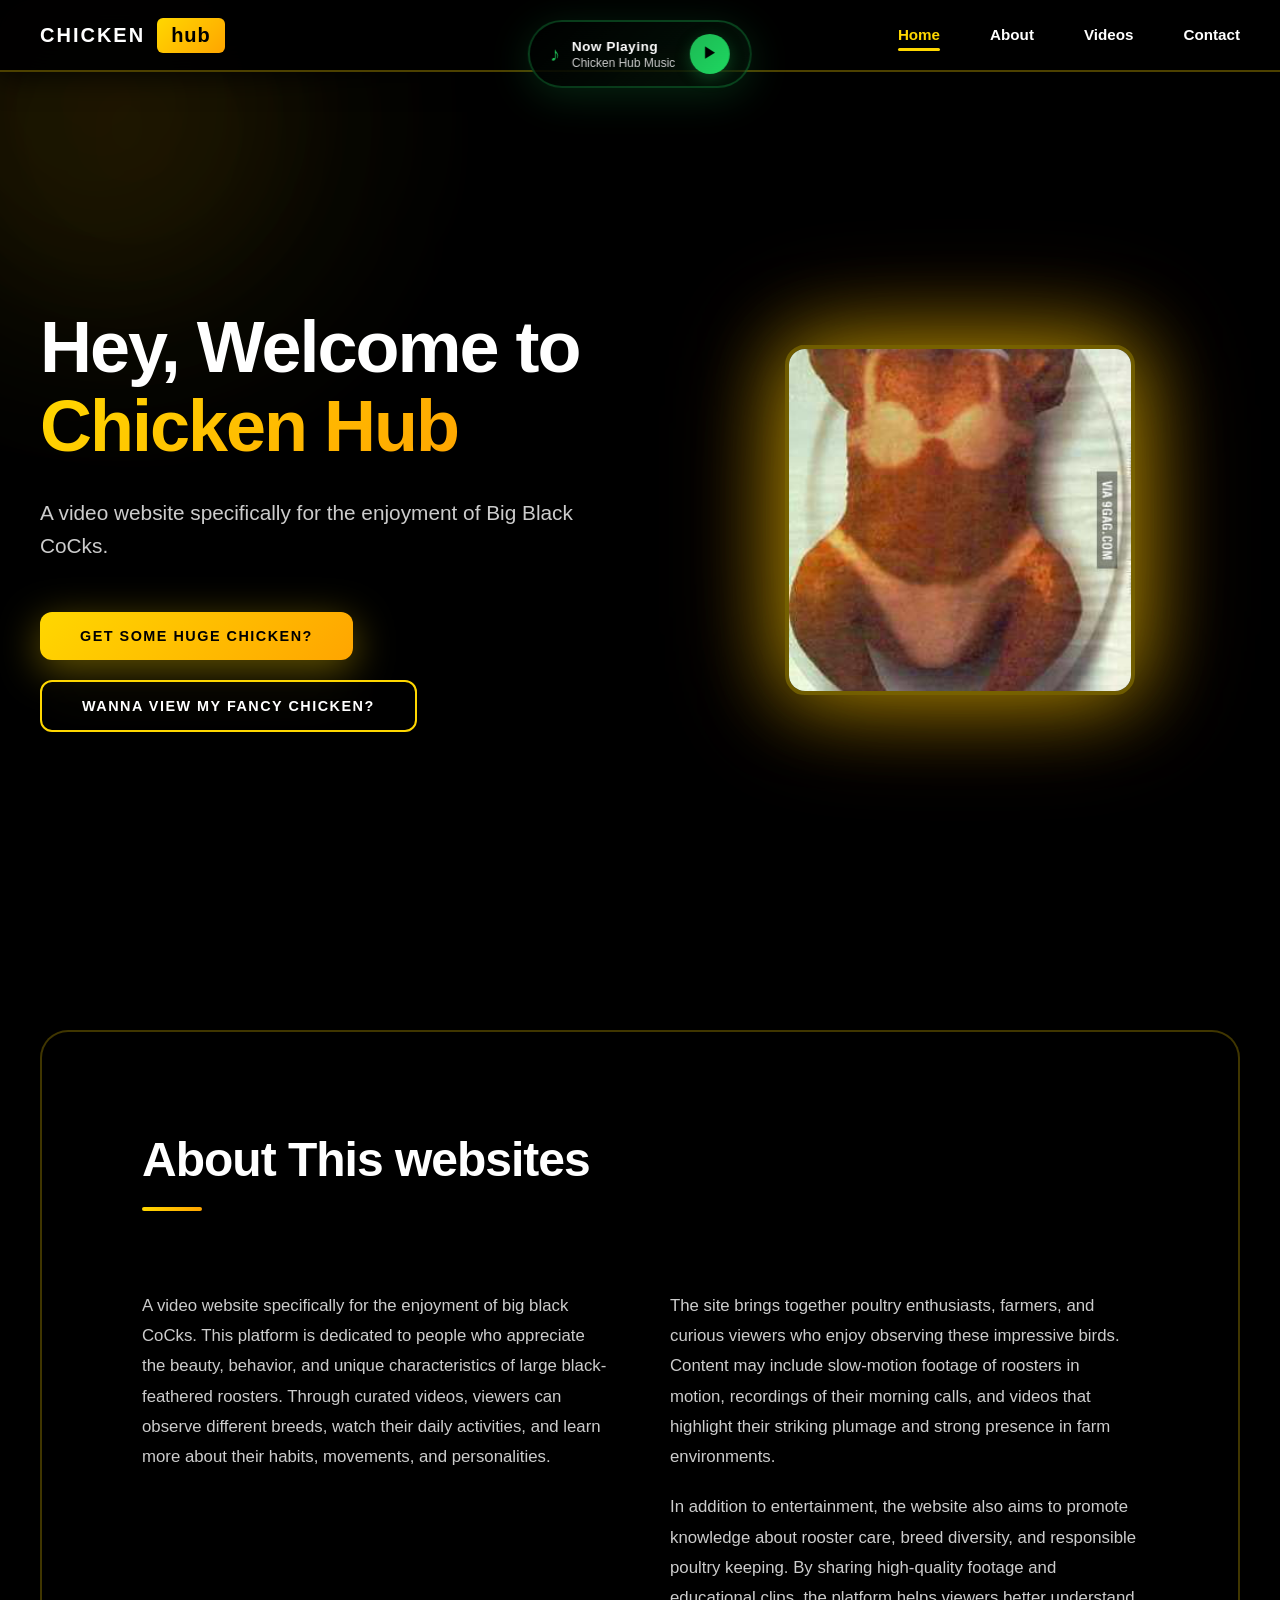
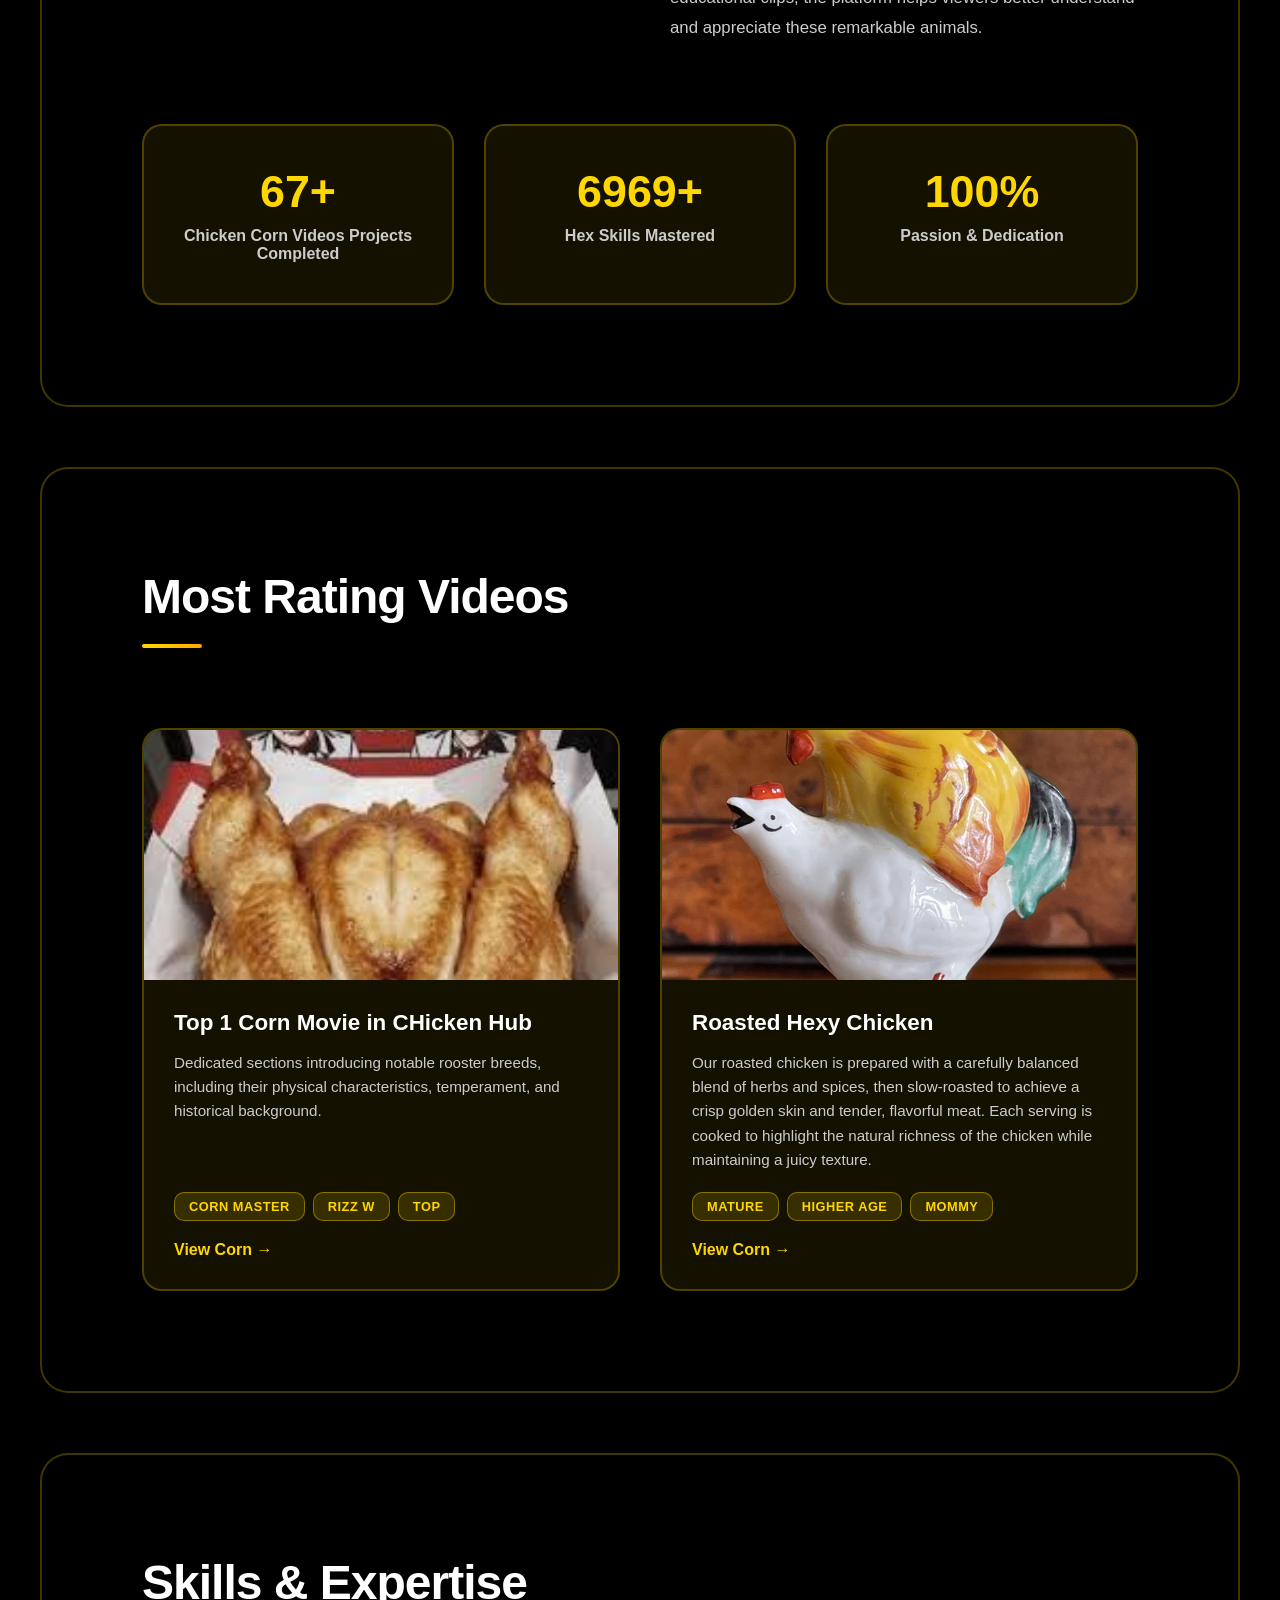
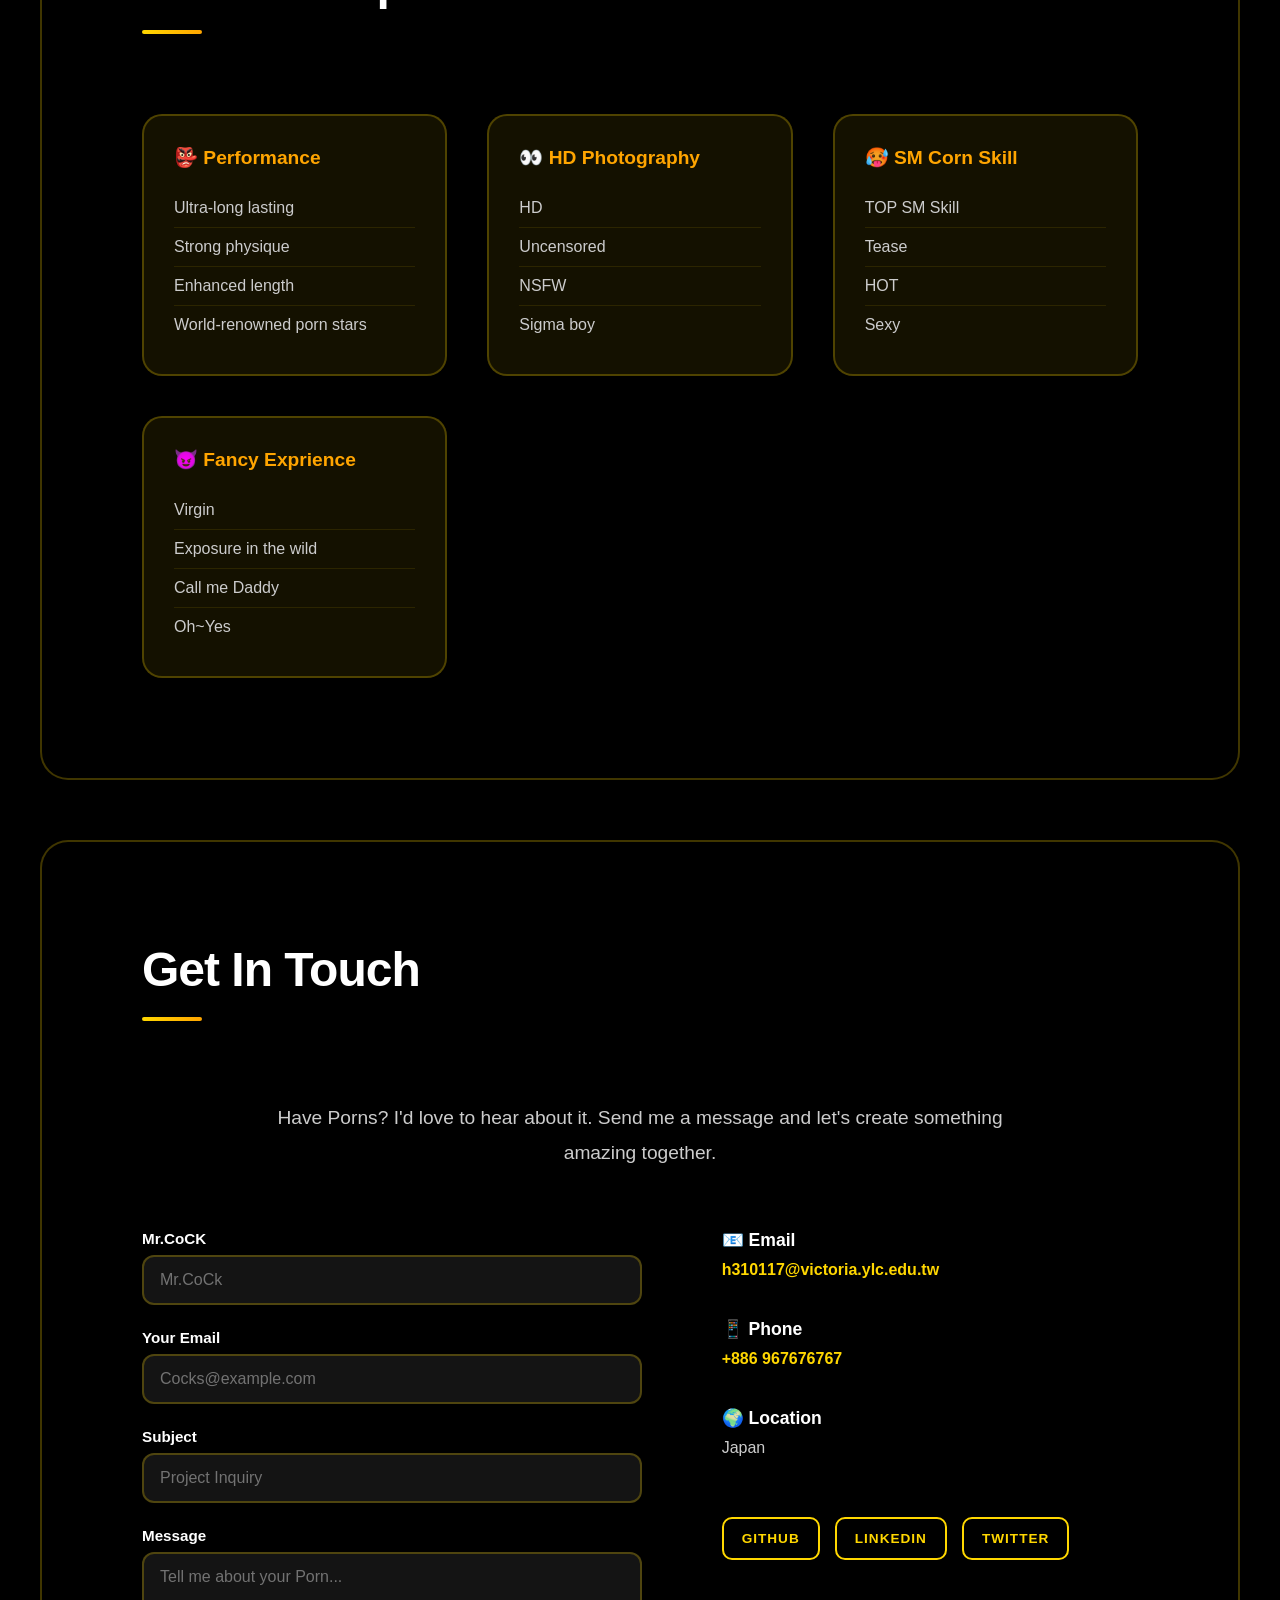
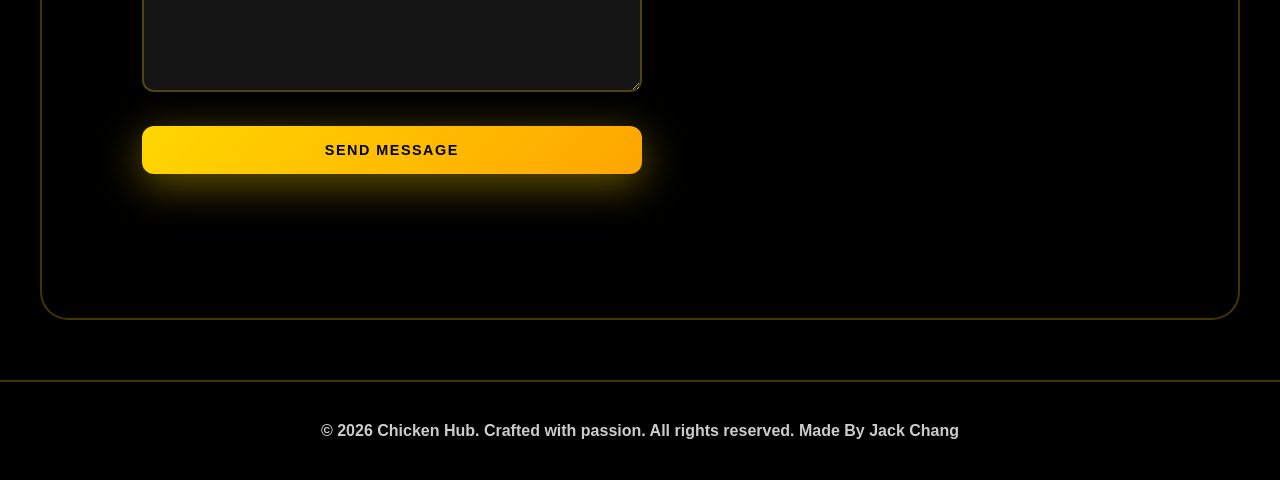
<file: index.html>
<!DOCTYPE html>
<html lang="zh-TW">
<head>
    <meta charset="UTF-8">
    <meta name="viewport" content="width=device-width, initial-scale=1.0">
    <title>Chicken Hub - Portfolio</title>
    <link rel="stylesheet" href="style.css">
    <style>
        body {
            background: #000000 !important;
        }
    </style>
</head>
<body>
    <!-- 靈動島音樂播放器 -->
    <div class="dynamic-island" id="dynamicIsland">
        <div class="island-content">
            <div class="island-music">
                <div class="music-icon">♪</div>
                <div class="music-info">
                    <div class="music-title">Now Playing</div>
                    <div class="music-artist">Chicken Hub Music</div>
                </div>
            </div>
            <div class="island-control">
                <button class="control-btn play-btn" id="playBtn">▶</button>
            </div>
        </div>
        <div class="island-expanded" id="islandExpanded">
            <div class="expanded-header">
                <h3>Spotify Now Playing</h3>
                <button class="close-btn" id="closeBtn">✕</button>
            </div>
            <div class="album-art" id="albumArt">
                <div class="album-placeholder">♪</div>
            </div>
            <div class="track-info">
                <h2 id="trackTitle">Beautiful Chicken Song</h2>
                <p id="trackArtist">Chicken Hub Orchestra</p>
            </div>
            <div class="progress-bar">
                <div class="progress" id="progress"></div>
                <input type="range" id="progressSlider" min="0" max="100" value="0">
            </div>
            <div class="time-display">
                <span id="currentTime">0:00</span>
                <span id="duration">3:45</span>
            </div>
            <div class="player-controls">
                <button class="control-btn large-btn" id="prevBtn">⏮</button>
                <button class="control-btn large-btn play-toggle" id="playToggle">▶</button>
                <button class="control-btn large-btn" id="nextBtn">⏭</button>
            </div>
            <div class="volume-control">
                <span>🔊</span>
                <input type="range" id="volumeSlider" min="0" max="100" value="70">
                <span>🔔</span>
            </div>
        </div>
    </div>

    <!-- 液体背景 -->
    <div class="liquid-bg">
        <div class="liquid-blob blob-1"></div>
        <div class="liquid-blob blob-2"></div>
        <div class="liquid-blob blob-3"></div>
        <div class="liquid-blob blob-4"></div>
    </div>

    <!-- 主要内容 -->
    <div class="content-wrapper">
        <!-- 导航栏 -->
        <nav class="navbar">
            <div class="nav-container">
                <div class="logo">
                    <span class="logo-chicken">CHICKEN</span>
                    <span class="logo-hub">hub</span>
                </div>
                <ul class="nav-menu">
                    <li><a href="#home" class="nav-link active">Home</a></li>
                    <li><a href="#about" class="nav-link">About</a></li>
                    <li><a href="#work" class="nav-link">Videos</a></li>
                    <li><a href="#contact" class="nav-link">Contact</a></li>
                </ul>
            </div>
        </nav>

        <!-- Hero Section -->
        <section id="home" class="hero">
            <div class="hero-content">
                <h1 class="hero-title">
                    Hey, Welcome to <span class="highlight">Chicken Hub</span>
                </h1>
                <p class="hero-subtitle">
                    A video website specifically for the enjoyment of Big Black CoCks.
                </p>
                <div class="hero-cta">
                    <a href="#contact" class="btn btn-primary">Get Some Huge Chicken?</a>
                    <a href="#work" class="btn btn-secondary">Wanna View My Fancy Chicken?</a>
                </div>
            </div>
            <div class="hero-image">
                <div class="avatar-container">
                    <img src="images/chicken-avatar.jpg" alt="Chicken Hub" class="avatar-img">
                    <div class="avatar-glow"></div>
                </div>
            </div>
        </section>

        <!-- About Section -->
        <section id="about" class="about">
            <div class="container">
                <div class="section-header">
                    <h2>About This websites</h2>
                    <div class="section-divider"></div>
                </div>
                
                <div class="about-grid">
                    <div class="about-column">
                        <p class="text-large">
                            A video website specifically for the enjoyment of big black CoCks.
This platform is dedicated to people who appreciate the beauty, behavior, and unique characteristics of large black-feathered roosters. Through curated videos, viewers can observe different breeds, watch their daily activities, and learn more about their habits, movements, and personalities.
                        </p>
                    </div>
                    <div class="about-column">
                        <p>
                            The site brings together poultry enthusiasts, farmers, and curious viewers who enjoy observing these impressive birds. Content may include slow-motion footage of roosters in motion, recordings of their morning calls, and videos that highlight their striking plumage and strong presence in farm environments.
                        </p>
                        <p>
                            In addition to entertainment, the website also aims to promote knowledge about rooster care, breed diversity, and responsible poultry keeping. By sharing high-quality footage and educational clips, the platform helps viewers better understand and appreciate these remarkable animals.
                        </p>
                    </div>
                </div>

                <div class="stats">
                    <div class="stat-card">
                        <h3>67+</h3>
                        <p>Chicken Corn Videos Projects Completed</p>
                    </div>
                    <div class="stat-card">
                        <h3>6969+</h3>
                        <p>Hex Skills Mastered</p>
                    </div>
                    <div class="stat-card">
                        <h3>100%</h3>
                        <p>Passion & Dedication</p>
                    </div>
                </div>
            </div>
        </section>

        <!-- Work Section -->
        <section id="work" class="work">
            <div class="container">
                <div class="section-header">
                    <h2>Most Rating Videos</h2>
                    <div class="section-divider"></div>
                </div>

                <div class="work-grid">
                    <!-- 项目 1 -->
                    <article class="work-card">
                        <div class="work-image">
                            <a href="https://youtu.be/OLOpCSlLcWo?si=sI7bg7vARVqPDwob" target="_blank" class="video-link">
                                <img src="images/sexy-kfc.jpg" alt="Top 1 Corn Movie in Chicken Hub" style="width: 100%; height: 250px; object-fit: cover;">
                                <div class="play-button">▶</div>
                            </a>
                        </div>
                        <div class="work-content">
                            <h3>Top 1 Corn Movie in CHicken Hub</h3>
                            <p>Dedicated sections introducing notable rooster breeds, including their physical characteristics, temperament, and historical background.</p>
                            <div class="work-tags">
                                <span class="tag">Corn Master</span>
                                <span class="tag">Rizz W</span>
                                <span class="tag">Top</span>
                            </div>
                            <a href="https://youtu.be/OLOpCSlLcWo?si=sI7bg7vARVqPDwob" target="_blank" class="work-link">View Corn →</a>
                        </div>
                    </article>

                    <!-- 项目 2 -->
                    <article class="work-card">
                        <div class="work-image">
                            <a href="https://youtu.be/CBEvfZu4HE4?si=1tPmz8ACmHDjkQPF" target="_blank" class="video-link">
                                <img src="images/roasted-chicken.jpg" alt="Roasted Hexy Chicken" style="width: 100%; height: 250px; object-fit: cover;">
                                <div class="play-button">▶</div>
                            </a>
                        </div>
                        <div class="work-content">
                            <h3>Roasted Hexy Chicken</h3>
                            <p>Our roasted chicken is prepared with a carefully balanced blend of herbs and spices, then slow-roasted to achieve a crisp golden skin and tender, flavorful meat. Each serving is cooked to highlight the natural richness of the chicken while maintaining a juicy texture.</p>
                            <div class="work-tags">
                                <span class="tag">Mature</span>
                                <span class="tag">Higher Age</span>
                                <span class="tag">Mommy</span>
                            </div>
                            <a href="https://youtu.be/CBEvfZu4HE4?si=1tPmz8ACmHDjkQPF" target="_blank" class="work-link">View Corn →</a>
                        </div>
                    </article>
                </div>
            </div>
        </section>

        <!-- Skills Section -->
        <section class="skills">
            <div class="container">
                <div class="section-header">
                    <h2>Skills & Expertise</h2>
                    <div class="section-divider"></div>
                </div>

                <div class="skills-grid">
                    <div class="skill-category">
                        <h3>👺 Performance</h3>
                        <ul>
                            <li>Ultra-long lasting</li>
                            <li>Strong physique</li>
                            <li>Enhanced length</li>
                            <li>World-renowned porn stars</li>
                        </ul>
                    </div>
                    <div class="skill-category">
                        <h3>👀 HD Photography</h3>
                        <ul>
                            <li>HD</li>
                            <li>Uncensored</li>
                            <li>NSFW</li>
                            <li>Sigma boy</li>
                        </ul>
                    </div>
                    <div class="skill-category">
                        <h3>🥵 SM Corn Skill</h3>
                        <ul>
                            <li>TOP SM Skill</li>
                            <li>Tease</li>
                            <li>HOT</li>
                            <li>Sexy</li>
                        </ul>
                    </div>
                    <div class="skill-category">
                        <h3>😈 Fancy Exprience</h3>
                        <ul>
                            <li>Virgin</li>
                            <li>Exposure in the wild</li>
                            <li>Call me Daddy</li>
                            <li>Oh~Yes</li>
                        </ul>
                    </div>
                </div>
            </div>
        </section>

        <!-- Contact Section -->
        <section id="contact" class="contact">
            <div class="container">
                <div class="section-header">
                    <h2>Get In Touch</h2>
                    <div class="section-divider"></div>
                </div>

                <p class="contact-intro">
                    Have Porns? I'd love to hear about it. Send me a message and let's create something amazing together.
                </p>

                <div class="contact-wrapper">
                    <form class="contact-form" id="contactForm">
                        <div class="form-group">
                            <label for="name">Mr.CoCK</label>
                            <input type="text" id="name" name="name" placeholder="Mr.CoCk" required>
                        </div>
                        <div class="form-group">
                            <label for="email">Your Email</label>
                            <input type="email" id="email" name="email" placeholder="Cocks@example.com" required>
                        </div>
                        <div class="form-group">
                            <label for="subject">Subject</label>
                            <input type="text" id="subject" name="subject" placeholder="Project Inquiry" required>
                        </div>
                        <div class="form-group">
                            <label for="message">Message</label>
                            <textarea id="message" name="message" placeholder="Tell me about your Porn..." rows="6" required></textarea>
                        </div>
                        <button type="submit" class="btn btn-primary btn-submit">Send Message</button>
                        <div class="form-status" id="formStatus"></div>
                    </form>

                    <div class="contact-info">
                        <div class="info-item">
                            <h4>📧 Email</h4>
                            <a href="mailto:h310117@victoria.ylc.edu.tw">h310117@victoria.ylc.edu.tw</a>
                        </div>
                        <div class="info-item">
                            <h4>📱 Phone</h4>
                            <a href="tel:+886967676767">+886 967676767</a>
                        </div>
                        <div class="info-item">
                            <h4>🌍 Location</h4>
                            <p>Japan</p>
                        </div>
                        <div class="social-links">
                            <a href="#" class="social-icon" title="GitHub">GitHub</a>
                            <a href="#" class="social-icon" title="LinkedIn">LinkedIn</a>
                            <a href="#" class="social-icon" title="Twitter">Twitter</a>
                        </div>
                    </div>
                </div>
            </div>
        </section>

        <!-- Footer -->
        <footer class="footer">
            <div class="container">
                <p>&copy; 2026 Chicken Hub. Crafted with passion. All rights reserved. Made By Jack Chang</p>
            </div>
        </footer>
    </div>

    <!-- 隱藏音頻元素 -->
    <audio id="audioPlayer"></audio>

    <script src="script.js"></script>
</body>
</html>
</file>
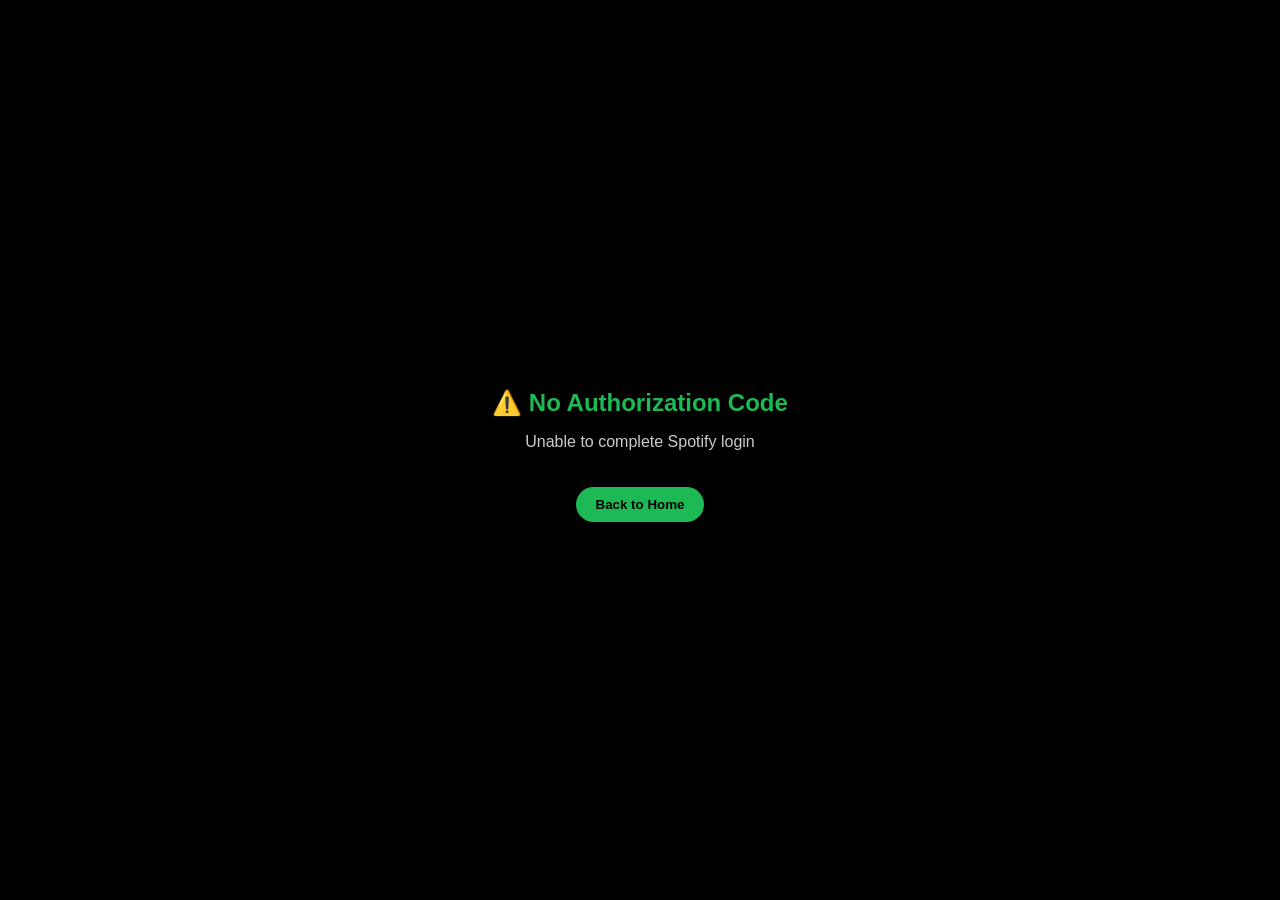
<file: callback.html>
<!DOCTYPE html>
<html lang="zh-TW">
<head>
    <meta charset="UTF-8">
    <meta name="viewport" content="width=device-width, initial-scale=1.0">
    <title>Spotify Callback - Chicken Hub</title>
    <style>
        body {
            background: #000000;
            display: flex;
            align-items: center;
            justify-content: center;
            height: 100vh;
            margin: 0;
            font-family: -apple-system, BlinkMacSystemFont, 'Segoe UI', Roboto, sans-serif;
            color: #ffffff;
        }
        
        .loading {
            text-align: center;
        }
        
        .spinner {
            border: 4px solid rgba(29, 185, 84, 0.2);
            border-top: 4px solid #1DB954;
            border-radius: 50%;
            width: 50px;
            height: 50px;
            animation: spin 1s linear infinite;
            margin: 0 auto 20px;
        }
        
        @keyframes spin {
            0% { transform: rotate(0deg); }
            100% { transform: rotate(360deg); }
        }
        
        h1 {
            font-size: 1.5rem;
            margin: 10px 0;
            color: #1DB954;
        }
        
        p {
            color: #cccccc;
        }
    </style>
</head>
<body>
    <div class="loading">
        <div class="spinner"></div>
        <h1>🎵 Authorizing...</h1>
        <p>Connecting to Spotify</p>
    </div>

    <script>
        // 檢查是否有authorization code
        const urlParams = new URLSearchParams(window.location.search);
        const code = urlParams.get('code');
        const error = urlParams.get('error');

        if (error) {
            document.body.innerHTML = `
                <div style="text-align: center; color: #ff6b6b;">
                    <h1>❌ Authorization Failed</h1>
                    <p>Error: ${error}</p>
                    <button onclick="window.location.href='/';" style="
                        background: #1DB954;
                        color: #000;
                        border: none;
                        padding: 10px 20px;
                        border-radius: 20px;
                        cursor: pointer;
                        margin-top: 20px;
                        font-weight: bold;
                    ">
                        Back to Home
                    </button>
                </div>
            `;
        } else if (code) {
            // 將code發送到後端進行交換
            const redirectUri = `${window.location.protocol}//${window.location.host}/callback.html`;
            
            fetch(`/api/spotify-callback?code=${code}&redirect_uri=${encodeURIComponent(redirectUri)}`)
                .then(response => {
                    // 後端會自動重定向，所以這裡應該自動跳轉
                    window.location.href = '/';
                })
                .catch(err => {
                    console.error('Error:', err);
                    document.body.innerHTML = `
                        <div style="text-align: center; color: #ff6b6b;">
                            <h1>⚠️ Error</h1>
                            <p>${err.message}</p>
                            <button onclick="window.location.href='/';" style="
                                background: #1DB954;
                                color: #000;
                                border: none;
                                padding: 10px 20px;
                                border-radius: 20px;
                                cursor: pointer;
                                margin-top: 20px;
                                font-weight: bold;
                            ">
                                Back to Home
                            </button>
                        </div>
                    `;
                });
        } else {
            document.body.innerHTML = `
                <div style="text-align: center; color: #ff6b6b;">
                    <h1>⚠️ No Authorization Code</h1>
                    <p>Unable to complete Spotify login</p>
                    <button onclick="window.location.href='/';" style="
                        background: #1DB954;
                        color: #000;
                        border: none;
                        padding: 10px 20px;
                        border-radius: 20px;
                        cursor: pointer;
                        margin-top: 20px;
                        font-weight: bold;
                    ">
                        Back to Home
                    </button>
                </div>
            `;
        }
    </script>
</body>
</html>
</file>
<file: style.css>
* {
    margin: 0;
    padding: 0;
    box-sizing: border-box;
}

:root {
    --bg-primary: #000000;
    --bg-secondary: rgba(0, 0, 0, 0.9);
    --glass-bg: rgba(0, 0, 0, 0.5);
    --glass-white: rgba(255, 255, 255, 0.08);
    --glass-border: rgba(255, 215, 0, 0.2);
    --glass-shadow: 0 8px 32px rgba(0, 0, 0, 0.5);
    --text-primary: #ffffff;
    --text-secondary: #cccccc;
    --accent: #FFD700;
    --accent-alt: #FFA500;
    --font-main: -apple-system, BlinkMacSystemFont, 'Segoe UI', Roboto, sans-serif;
    --transition: all 0.3s cubic-bezier(0.4, 0, 0.2, 1);
    --blur: 20px;
}

html {
    scroll-behavior: smooth;
}

body {
    font-family: var(--font-main);
    background: #000000 !important;
    color: var(--text-primary);
    min-height: 100vh;
    overflow-x: hidden;
    position: relative;
}

/* ========== 液態背景 ========== */
.liquid-bg {
    position: fixed;
    top: 0;
    left: 0;
    width: 100%;
    height: 100%;
    z-index: 0;
    pointer-events: none;
    overflow: hidden;
    background: #000000 !important;
}

.liquid-blob {
    position: fixed;
    border-radius: 50%;
    filter: blur(80px);
    opacity: 0.25;
    mix-blend-mode: screen;
    will-change: transform;
}

.blob-1 {
    width: 400px;
    height: 400px;
    background: rgba(255, 215, 0, 0.15);
}

.blob-2 {
    width: 350px;
    height: 350px;
    background: rgba(255, 165, 0, 0.12);
}

.blob-3 {
    width: 380px;
    height: 380px;
    background: rgba(255, 200, 0, 0.1);
}

.blob-4 {
    width: 320px;
    height: 320px;
    background: rgba(255, 180, 0, 0.08);
}

/* ========== 通用 ========== */
.content-wrapper {
    position: relative;
    z-index: 10;
}

.container {
    max-width: 1200px;
    margin: 0 auto;
    padding: 0 40px;
}

section {
    padding: 100px 40px;
    background: transparent !important;
}

.section-header {
    margin-bottom: 80px;
}

.section-header h2 {
    font-size: 3rem;
    font-weight: 700;
    margin-bottom: 20px;
    letter-spacing: -1px;
    color: var(--text-primary);
}

.section-divider {
    width: 60px;
    height: 4px;
    background: linear-gradient(90deg, var(--accent), var(--accent-alt));
    border-radius: 2px;
}

/* ========== 導航欄 ========== */
.navbar {
    position: fixed;
    top: 0;
    width: 100%;
    background: rgba(0, 0, 0, 0.95) !important;
    backdrop-filter: blur(var(--blur));
    -webkit-backdrop-filter: blur(var(--blur));
    border-bottom: 2px solid rgba(255, 215, 0, 0.3);
    z-index: 1000;
    padding: 0 40px;
    box-shadow: 0 4px 30px rgba(0, 0, 0, 0.8);
}

.nav-container {
    max-width: 1200px;
    margin: 0 auto;
    display: flex;
    justify-content: space-between;
    align-items: center;
    height: 70px;
}

.logo {
    font-weight: 700;
    font-size: 16px;
    letter-spacing: 3px;
    display: flex;
    align-items: center;
    gap: 0;
}

.logo-chicken {
    color: #ffffff;
    font-size: 20px;
    font-weight: 900;
    letter-spacing: 2px;
}

.logo-hub {
    background: linear-gradient(135deg, var(--accent), var(--accent-alt));
    color: #000000;
    padding: 6px 14px;
    border-radius: 6px;
    font-size: 20px;
    font-weight: 900;
    margin-left: 12px;
    letter-spacing: 1px;
}

.nav-menu {
    display: flex;
    gap: 50px;
    list-style: none;
}

.nav-link {
    color: var(--text-primary);
    text-decoration: none;
    font-weight: 600;
    font-size: 0.95rem;
    position: relative;
    transition: var(--transition);
}

.nav-link::after {
    content: '';
    position: absolute;
    bottom: -8px;
    left: 0;
    width: 0;
    height: 3px;
    background: var(--accent);
    transition: width 0.3s ease;
    border-radius: 2px;
}

.nav-link:hover,
.nav-link.active {
    color: var(--accent);
}

.nav-link:hover::after,
.nav-link.active::after {
    width: 100%;
}

/* ========== Hero Section ========== */
.hero {
    margin-top: 70px;
    padding: 120px 40px;
    display: grid;
    grid-template-columns: 1fr 1fr;
    align-items: center;
    gap: 80px;
    min-height: 100vh;
    background: transparent !important;
}

.hero-content h1 {
    font-size: 4.5rem;
    font-weight: 900;
    line-height: 1.1;
    margin-bottom: 30px;
    letter-spacing: -2px;
    color: var(--text-primary);
}

.highlight {
    background: linear-gradient(135deg, var(--accent), var(--accent-alt));
    -webkit-background-clip: text;
    -webkit-text-fill-color: transparent;
    background-clip: text;
    font-weight: 900;
}

.hero-subtitle {
    font-size: 1.3rem;
    color: var(--text-secondary);
    margin-bottom: 50px;
    line-height: 1.6;
    font-weight: 400;
}

.hero-cta {
    display: flex;
    gap: 20px;
    flex-wrap: wrap;
}

.btn {
    padding: 16px 40px;
    border-radius: 12px;
    font-weight: 700;
    text-decoration: none;
    border: none;
    cursor: pointer;
    transition: var(--transition);
    text-transform: uppercase;
    letter-spacing: 1.5px;
    font-size: 0.9rem;
    display: inline-block;
    backdrop-filter: blur(var(--blur));
}

.btn-primary {
    background: linear-gradient(135deg, var(--accent), var(--accent-alt));
    color: #000000;
    box-shadow: 0 10px 40px rgba(255, 215, 0, 0.4);
    border: none;
}

.btn-primary:hover {
    transform: translateY(-4px);
    box-shadow: 0 15px 60px rgba(255, 215, 0, 0.6);
}

.btn-secondary {
    background: rgba(0, 0, 0, 0.3);
    color: var(--text-primary);
    border: 2px solid var(--accent);
}

.btn-secondary:hover {
    background: rgba(255, 215, 0, 0.15);
    border-color: var(--accent);
    color: var(--accent);
}

.hero-image {
    display: flex;
    justify-content: center;
    align-items: center;
}

.avatar-container {
    position: relative;
    width: 350px;
    height: 350px;
}

.avatar-img {
    width: 100%;
    height: 100%;
    object-fit: cover;
    border-radius: 20px;
    box-shadow: 0 0 80px rgba(255, 215, 0, 0.5),
                0 0 120px rgba(255, 165, 0, 0.3);
    border: 4px solid rgba(255, 215, 0, 0.4);
    display: block;
    animation: floatAvatar 4s ease-in-out infinite;
}

.avatar-glow {
    position: absolute;
    top: -30px;
    left: -30px;
    right: -30px;
    bottom: -30px;
    background: radial-gradient(circle, 
        rgba(255, 215, 0, 0.4) 0%, 
        rgba(255, 165, 0, 0.2) 40%, 
        transparent 100%);
    border-radius: 40px;
    filter: blur(40px);
    animation: glowPulse 3s ease-in-out infinite;
    z-index: -1;
}

@keyframes floatAvatar {
    0%, 100% {
        transform: translateY(0px);
    }
    50% {
        transform: translateY(-30px);
    }
}

@keyframes glowPulse {
    0%, 100% {
        opacity: 0.7;
        transform: scale(1);
    }
    50% {
        opacity: 1;
        transform: scale(1.15);
    }
}

.emoji-large {
    font-size: 250px;
    animation: float 4s ease-in-out infinite;
    filter: drop-shadow(0 0 40px rgba(255, 215, 0, 0.3));
}

@keyframes float {
    0%, 100% { transform: translateY(0); }
    50% { transform: translateY(-50px); }
}

/* ========== About Section ========== */
.about {
    background: rgba(0, 0, 0, 0.6) !important;
    backdrop-filter: blur(var(--blur));
    -webkit-backdrop-filter: blur(var(--blur));
    border-radius: 28px;
    border: 2px solid rgba(255, 215, 0, 0.25);
    margin: 60px auto;
    max-width: 1200px;
    box-shadow: 0 8px 40px rgba(0, 0, 0, 0.8);
    padding: 100px 60px;
}

.about-grid {
    display: grid;
    grid-template-columns: 1fr 1fr;
    gap: 60px;
    margin-bottom: 80px;
}

.about-column {
    display: flex;
    flex-direction: column;
    gap: 20px;
}

.text-large {
    font-size: 1.3rem;
    line-height: 1.8;
    color: var(--text-primary);
}

.about-column p {
    font-size: 1.05rem;
    line-height: 1.8;
    color: var(--text-secondary);
}

.stats {
    display: grid;
    grid-template-columns: repeat(3, 1fr);
    gap: 30px;
}

.stat-card {
    background: rgba(255, 215, 0, 0.08);
    backdrop-filter: blur(var(--blur));
    -webkit-backdrop-filter: blur(var(--blur));
    padding: 40px 30px;
    border-radius: 20px;
    border: 2px solid rgba(255, 215, 0, 0.25);
    text-align: center;
    transition: var(--transition);
    box-shadow: 0 4px 20px rgba(0, 0, 0, 0.5);
}

.stat-card:hover {
    background: rgba(255, 215, 0, 0.15);
    border-color: rgba(255, 215, 0, 0.5);
    transform: translateY(-10px);
    box-shadow: 0 15px 50px rgba(255, 215, 0, 0.25);
}

.stat-card h3 {
    font-size: 2.8rem;
    color: var(--accent);
    margin-bottom: 10px;
    font-weight: 900;
}

.stat-card p {
    color: var(--text-secondary);
    font-weight: 600;
}

/* ========== Work Section ========== */
.work {
    background: rgba(0, 0, 0, 0.6) !important;
    backdrop-filter: blur(var(--blur));
    -webkit-backdrop-filter: blur(var(--blur));
    border-radius: 28px;
    border: 2px solid rgba(255, 215, 0, 0.25);
    margin: 60px auto;
    max-width: 1200px;
    box-shadow: 0 8px 40px rgba(0, 0, 0, 0.8);
    padding: 100px 60px;
}

.work-grid {
    display: grid;
    grid-template-columns: repeat(auto-fit, minmax(350px, 1fr));
    gap: 40px;
}

.work-card {
    background: rgba(255, 215, 0, 0.08);
    backdrop-filter: blur(var(--blur));
    -webkit-backdrop-filter: blur(var(--blur));
    border: 2px solid rgba(255, 215, 0, 0.25);
    border-radius: 20px;
    overflow: hidden;
    transition: var(--transition);
    display: flex;
    flex-direction: column;
    box-shadow: 0 4px 20px rgba(0, 0, 0, 0.5);
}

.work-card:hover {
    background: rgba(255, 215, 0, 0.15);
    border-color: rgba(255, 215, 0, 0.5);
    transform: translateY(-15px);
    box-shadow: 0 20px 60px rgba(255, 215, 0, 0.3);
}

.work-image {
    width: 100%;
    height: 250px;
    overflow: hidden;
    padding: 0;
    margin: 0;
    flex-shrink: 0;
    background: linear-gradient(135deg, rgba(255, 215, 0, 0.1), rgba(255, 165, 0, 0.1));
    position: relative;
}

.work-image img {
    width: 100%;
    height: 100%;
    object-fit: cover;
    object-position: center;
    display: block;
    transition: var(--transition);
}

.work-image img:hover {
    transform: scale(1.05);
}

.image-placeholder {
    width: 100%;
    height: 100%;
    transition: var(--transition);
}

.work-card:hover .image-placeholder {
    transform: scale(1.05);
}

.work-content {
    padding: 30px;
    flex: 1;
    display: flex;
    flex-direction: column;
}

.work-content h3 {
    font-size: 1.4rem;
    margin-bottom: 15px;
    font-weight: 700;
    color: var(--text-primary);
}

.work-content p {
    color: var(--text-secondary);
    margin-bottom: 20px;
    line-height: 1.6;
    font-size: 0.95rem;
    flex: 1;
}

.work-tags {
    display: flex;
    gap: 8px;
    margin-bottom: 20px;
    flex-wrap: wrap;
}

.tag {
    background: rgba(255, 215, 0, 0.15);
    color: var(--accent);
    padding: 6px 14px;
    border-radius: 10px;
    font-size: 0.8rem;
    font-weight: 600;
    border: 1px solid rgba(255, 215, 0, 0.4);
    text-transform: uppercase;
    letter-spacing: 0.5px;
    transition: var(--transition);
}

.tag:hover {
    background: rgba(255, 215, 0, 0.3);
    border-color: var(--accent);
    color: var(--accent);
}

.work-link {
    color: var(--accent);
    text-decoration: none;
    font-weight: 700;
    display: inline-block;
    transition: var(--transition);
    margin-top: auto;
}

.work-link:hover {
    transform: translateX(10px);
}

.video-link {
    position: relative;
    display: block;
    overflow: hidden;
    text-decoration: none;
    width: 100%;
    height: 100%;
}

.play-button {
    position: absolute;
    top: 50%;
    left: 50%;
    transform: translate(-50%, -50%);
    width: 80px;
    height: 80px;
    background: rgba(255, 215, 0, 0.9);
    color: #000000;
    font-size: 40px;
    border-radius: 50%;
    display: flex;
    align-items: center;
    justify-content: center;
    opacity: 0;
    transition: var(--transition);
    font-weight: bold;
    box-shadow: 0 0 30px rgba(255, 215, 0, 0.5);
}

.work-image:hover .play-button {
    opacity: 1;
    transform: translate(-50%, -50%) scale(1.1);
}

.work-card {
    cursor: pointer;
}

/* ========== Skills Section ========== */
.skills {
    background: rgba(0, 0, 0, 0.6) !important;
    backdrop-filter: blur(var(--blur));
    -webkit-backdrop-filter: blur(var(--blur));
    border-radius: 28px;
    border: 2px solid rgba(255, 215, 0, 0.25);
    margin: 60px auto;
    max-width: 1200px;
    box-shadow: 0 8px 40px rgba(0, 0, 0, 0.8);
    padding: 100px 60px;
}

.skills-grid {
    display: grid;
    grid-template-columns: repeat(auto-fit, minmax(250px, 1fr));
    gap: 40px;
}

.skill-category {
    background: rgba(255, 215, 0, 0.08);
    backdrop-filter: blur(var(--blur));
    -webkit-backdrop-filter: blur(var(--blur));
    padding: 30px;
    border-radius: 20px;
    border: 2px solid rgba(255, 215, 0, 0.25);
    transition: var(--transition);
    box-shadow: 0 4px 20px rgba(0, 0, 0, 0.5);
}

.skill-category:hover {
    background: rgba(255, 215, 0, 0.15);
    border-color: rgba(255, 165, 0, 0.5);
    transform: translateY(-8px);
}

.skill-category h3 {
    font-size: 1.2rem;
    margin-bottom: 20px;
    color: var(--accent-alt);
    font-weight: 700;
}

.skill-category ul {
    list-style: none;
}

.skill-category li {
    color: var(--text-secondary);
    padding: 10px 0;
    border-bottom: 1px solid rgba(255, 215, 0, 0.1);
    transition: var(--transition);
    font-weight: 500;
}

.skill-category li:last-child {
    border-bottom: none;
}

.skill-category li:hover {
    color: var(--accent);
    padding-left: 10px;
}

/* ========== Contact Section ========== */
.contact {
    background: rgba(0, 0, 0, 0.6) !important;
    backdrop-filter: blur(var(--blur));
    -webkit-backdrop-filter: blur(var(--blur));
    border-radius: 28px;
    border: 2px solid rgba(255, 215, 0, 0.25);
    margin: 60px auto;
    max-width: 1200px;
    box-shadow: 0 8px 40px rgba(0, 0, 0, 0.8);
    padding: 100px 60px;
}

.contact-intro {
    font-size: 1.2rem;
    color: var(--text-secondary);
    margin-bottom: 60px;
    text-align: center;
    max-width: 800px;
    margin-left: auto;
    margin-right: auto;
    line-height: 1.8;
}

.contact-wrapper {
    display: grid;
    grid-template-columns: 1.2fr 1fr;
    gap: 80px;
    align-items: start;
}

.contact-form {
    display: flex;
    flex-direction: column;
    gap: 24px;
}

.form-group {
    display: flex;
    flex-direction: column;
    gap: 8px;
}

.form-group label {
    color: var(--text-primary);
    font-weight: 600;
    font-size: 0.95rem;
}

.form-group input,
.form-group textarea {
    background: rgba(255, 255, 255, 0.08);
    backdrop-filter: blur(var(--blur));
    -webkit-backdrop-filter: blur(var(--blur));
    border: 2px solid rgba(255, 215, 0, 0.25);
    color: var(--text-primary);
    padding: 14px 16px;
    border-radius: 12px;
    font-family: inherit;
    font-size: 1rem;
    transition: var(--transition);
}

.form-group input::placeholder,
.form-group textarea::placeholder {
    color: rgba(255, 255, 255, 0.4);
}

.form-group input:focus,
.form-group textarea:focus {
    background: rgba(255, 215, 0, 0.12);
    border-color: rgba(255, 215, 0, 0.6);
    outline: none;
    box-shadow: 0 0 25px rgba(255, 215, 0, 0.2);
}

.btn-submit {
    margin-top: 10px;
}

.form-status {
    min-height: 20px;
    text-align: center;
    font-weight: 600;
    font-size: 0.95rem;
}

.form-status.success {
    color: #4ade80;
}

.form-status.error {
    color: #f87171;
}

.contact-info {
    display: flex;
    flex-direction: column;
    gap: 40px;
}

.info-item {
    display: flex;
    flex-direction: column;
    gap: 10px;
}

.info-item h4 {
    color: var(--text-primary);
    font-size: 1.1rem;
    font-weight: 700;
}

.info-item a {
    color: var(--accent);
    text-decoration: none;
    transition: var(--transition);
    font-weight: 600;
}

.info-item a:hover {
    text-decoration: underline;
    color: var(--accent-alt);
}

.info-item p {
    color: var(--text-secondary);
    font-size: 1rem;
}

.social-links {
    display: flex;
    gap: 15px;
    margin-top: 20px;
    flex-wrap: wrap;
}

.social-icon {
    color: var(--accent);
    text-decoration: none;
    font-weight: 700;
    padding: 12px 18px;
    border: 2px solid var(--accent);
    border-radius: 10px;
    transition: var(--transition);
    text-transform: uppercase;
    font-size: 0.85rem;
    letter-spacing: 1px;
    background: rgba(0, 0, 0, 0.4);
    backdrop-filter: blur(var(--blur));
}

.social-icon:hover {
    background: rgba(255, 215, 0, 0.2);
    border-color: var(--accent-alt);
    color: var(--accent-alt);
    transform: translateY(-3px);
}

/* ========== Footer ========== */
.footer {
    background: rgba(0, 0, 0, 0.95) !important;
    backdrop-filter: blur(var(--blur));
    -webkit-backdrop-filter: blur(var(--blur));
    border-top: 2px solid rgba(255, 215, 0, 0.25);
    padding: 40px;
    text-align: center;
    color: var(--text-secondary);
    font-weight: 600;
    box-shadow: 0 -4px 30px rgba(0, 0, 0, 0.8);
}

/* ========== 彈窗樣式 ========== */
.success-popup {
    position: fixed;
    top: 50%;
    left: 50%;
    transform: translate(-50%, -50%) scale(0.7);
    opacity: 0;
    transition: all 0.3s cubic-bezier(0.4, 0, 0.2, 1);
    z-index: 2000;
    pointer-events: none;
}

.success-popup.show {
    opacity: 1;
    transform: translate(-50%, -50%) scale(1);
    pointer-events: auto;
}

.popup-content {
    background: rgba(0, 0, 0, 0.95);
    backdrop-filter: blur(20px);
    border: 2px solid rgba(255, 215, 0, 0.4);
    border-radius: 20px;
    padding: 50px 60px;
    text-align: center;
    box-shadow: 0 20px 60px rgba(255, 215, 0, 0.3),
                0 0 40px rgba(255, 215, 0, 0.2);
    min-width: 350px;
    max-width: 450px;
}

.popup-icon {
    font-size: 60px;
    color: #4ade80;
    margin-bottom: 20px;
    animation: popupBounce 0.6s cubic-bezier(0.68, -0.55, 0.265, 1.55);
}

.popup-content h3 {
    font-size: 1.8rem;
    color: #ffffff;
    margin-bottom: 15px;
    font-weight: 700;
    letter-spacing: 1px;
}

.popup-content p {
    font-size: 1rem;
    color: #cccccc;
    margin-bottom: 30px;
    line-height: 1.6;
}

.popup-btn {
    background: linear-gradient(135deg, #FFD700, #FFA500);
    color: #000000;
    border: none;
    padding: 14px 40px;
    border-radius: 10px;
    font-weight: 700;
    font-size: 0.95rem;
    cursor: pointer;
    transition: all 0.3s ease;
    text-transform: uppercase;
    letter-spacing: 1px;
    box-shadow: 0 8px 25px rgba(255, 215, 0, 0.3);
}

.popup-btn:hover {
    transform: translateY(-3px);
    box-shadow: 0 12px 35px rgba(255, 215, 0, 0.5);
}

.popup-btn:active {
    transform: translateY(-1px);
}

@keyframes popupBounce {
    0% {
        transform: scale(0);
        opacity: 0;
    }
    50% {
        transform: scale(1.1);
    }
    100% {
        transform: scale(1);
        opacity: 1;
    }
}

.success-popup::before {
    content: '';
    position: fixed;
    top: 0;
    left: 0;
    width: 100%;
    height: 100%;
    background: rgba(0, 0, 0, 0.5);
    z-index: -1;
    opacity: 0;
    transition: opacity 0.3s ease;
    backdrop-filter: blur(5px);
}

.success-popup.show::before {
    opacity: 1;
}

/* ========== 靈動島音樂播放器 ========== */
.dynamic-island {
    position: fixed;
    top: 20px;
    left: 50%;
    transform: translateX(-50%);
    z-index: 1500;
    cursor: pointer;
}

.island-content {
    background: linear-gradient(135deg, rgba(0, 0, 0, 0.9), rgba(29, 185, 84, 0.1));
    backdrop-filter: blur(30px);
    -webkit-backdrop-filter: blur(30px);
    border: 2px solid rgba(29, 185, 84, 0.3);
    border-radius: 50px;
    padding: 12px 20px;
    display: flex;
    align-items: center;
    gap: 15px;
    box-shadow: 0 8px 40px rgba(29, 185, 84, 0.2);
    transition: all 0.3s cubic-bezier(0.4, 0, 0.2, 1);
    max-width: 400px;
    animation: islandFloatIn 0.6s ease-out;
}

.island-content:hover {
    box-shadow: 0 12px 50px rgba(29, 185, 84, 0.3);
    border-color: rgba(29, 185, 84, 0.5);
}

.island-music {
    display: flex;
    align-items: center;
    gap: 12px;
    flex: 1;
}

.music-icon {
    font-size: 20px;
    color: #1DB954;
    animation: musicBounce 1s ease-in-out infinite;
}

.music-info {
    display: flex;
    flex-direction: column;
    gap: 2px;
}

.music-title {
    font-size: 0.85rem;
    font-weight: 600;
    color: #ffffff;
    letter-spacing: 0.5px;
}

.music-artist {
    font-size: 0.75rem;
    color: #cccccc;
}

.island-control {
    display: flex;
    gap: 10px;
}

.control-btn {
    background: linear-gradient(135deg, #1DB954, #1ed760);
    border: none;
    width: 40px;
    height: 40px;
    border-radius: 50%;
    cursor: pointer;
    font-size: 14px;
    font-weight: bold;
    color: #000000;
    transition: all 0.3s ease;
    display: flex;
    align-items: center;
    justify-content: center;
    box-shadow: 0 4px 15px rgba(29, 185, 84, 0.3);
}

.control-btn:hover {
    transform: scale(1.1);
    box-shadow: 0 6px 25px rgba(29, 185, 84, 0.5);
}

.control-btn:active {
    transform: scale(0.95);
}

/* 靈動島展開狀態 */
.island-expanded {
    display: none;
    position: fixed;
    top: 70px;
    left: 50%;
    transform: translateX(-50%);
    background: rgba(0, 0, 0, 0.95);
    backdrop-filter: blur(30px);
    -webkit-backdrop-filter: blur(30px);
    border: 2px solid rgba(29, 185, 84, 0.3);
    border-radius: 30px;
    padding: 30px;
    width: 90%;
    max-width: 400px;
    box-shadow: 0 20px 60px rgba(29, 185, 84, 0.25);
    z-index: 1600;
    animation: islandExpand 0.4s ease-out;
}

.island-expanded.active {
    display: block;
}

.expanded-header {
    display: flex;
    justify-content: space-between;
    align-items: center;
    margin-bottom: 25px;
}

.expanded-header h3 {
    font-size: 1.3rem;
    color: #ffffff;
    font-weight: 700;
}

.close-btn {
    background: rgba(29, 185, 84, 0.2);
    border: 1px solid rgba(29, 185, 84, 0.3);
    color: #1DB954;
    width: 35px;
    height: 35px;
    border-radius: 50%;
    font-size: 18px;
    cursor: pointer;
    transition: all 0.3s ease;
    display: flex;
    align-items: center;
    justify-content: center;
}

.close-btn:hover {
    background: rgba(29, 185, 84, 0.3);
    border-color: rgba(29, 185, 84, 0.5);
}

.album-art {
    width: 100%;
    aspect-ratio: 1;
    background: linear-gradient(135deg, rgba(29, 185, 84, 0.2), rgba(29, 185, 84, 0.1));
    border-radius: 20px;
    display: flex;
    align-items: center;
    justify-content: center;
    margin-bottom: 20px;
    border: 2px solid rgba(29, 185, 84, 0.2);
    box-shadow: 0 8px 30px rgba(29, 185, 84, 0.15);
}

.album-placeholder {
    font-size: 60px;
    color: #1DB954;
    animation: albumRotate 3s linear infinite;
}

.album-art.playing .album-placeholder {
    animation: albumRotate 1s linear infinite;
}

.album-art img {
    width: 100%;
    height: 100%;
    object-fit: cover;
    border-radius: 18px;
}

.track-info {
    text-align: center;
    margin-bottom: 20px;
}

.track-info h2 {
    font-size: 1.2rem;
    color: #ffffff;
    margin-bottom: 5px;
    font-weight: 700;
}

.track-info p {
    font-size: 0.9rem;
    color: #cccccc;
}

.progress-bar {
    position: relative;
    height: 6px;
    background: rgba(255, 255, 255, 0.1);
    border-radius: 3px;
    margin-bottom: 10px;
    cursor: pointer;
    overflow: hidden;
}

.progress {
    height: 100%;
    background: linear-gradient(90deg, #1DB954, #1ed760);
    border-radius: 3px;
    width: 0%;
    transition: width 0.1s linear;
    box-shadow: 0 0 10px rgba(29, 185, 84, 0.5);
}

#progressSlider {
    position: absolute;
    top: 0;
    left: 0;
    width: 100%;
    height: 100%;
    appearance: none;
    background: transparent;
    cursor: pointer;
    z-index: 5;
}

#progressSlider::-webkit-slider-thumb {
    appearance: none;
    width: 14px;
    height: 14px;
    background: #1DB954;
    border-radius: 50%;
    cursor: pointer;
    box-shadow: 0 0 8px rgba(29, 185, 84, 0.6);
}

#progressSlider::-moz-range-thumb {
    width: 14px;
    height: 14px;
    background: #1DB954;
    border-radius: 50%;
    cursor: pointer;
    border: none;
    box-shadow: 0 0 8px rgba(29, 185, 84, 0.6);
}

.time-display {
    display: flex;
    justify-content: space-between;
    font-size: 0.8rem;
    color: #cccccc;
    margin-bottom: 20px;
}

.player-controls {
    display: flex;
    justify-content: center;
    gap: 15px;
    margin-bottom: 20px;
}

.large-btn {
    width: 50px;
    height: 50px;
    font-size: 18px;
}

.play-toggle {
    background: linear-gradient(135deg, #1DB954, #1ed760) !important;
    width: 60px !important;
    height: 60px !important;
    font-size: 24px !important;
    box-shadow: 0 6px 20px rgba(29, 185, 84, 0.4) !important;
}

.play-toggle:hover {
    transform: scale(1.15) !important;
}

.volume-control {
    display: flex;
    align-items: center;
    gap: 12px;
    padding: 15px;
    background: rgba(29, 185, 84, 0.05);
    border-radius: 12px;
    border: 1px solid rgba(29, 185, 84, 0.15);
}

.volume-control span {
    font-size: 18px;
}

#volumeSlider {
    flex: 1;
    height: 4px;
    appearance: none;
    background: rgba(255, 255, 255, 0.1);
    border-radius: 2px;
    outline: none;
    cursor: pointer;
}

#volumeSlider::-webkit-slider-thumb {
    appearance: none;
    width: 12px;
    height: 12px;
    background: #1DB954;
    border-radius: 50%;
    cursor: pointer;
}

#volumeSlider::-moz-range-thumb {
    width: 12px;
    height: 12px;
    background: #1DB954;
    border-radius: 50%;
    cursor: pointer;
    border: none;
}

@keyframes musicBounce {
    0%, 100% { transform: translateY(0); }
    50% { transform: translateY(-8px); }
}

@keyframes albumRotate {
    from { transform: rotate(0deg); }
    to { transform: rotate(360deg); }
}

@keyframes islandFloatIn {
    from {
        opacity: 0;
        transform: translateX(-50%) translateY(-20px);
    }
    to {
        opacity: 1;
        transform: translateX(-50%) translateY(0);
    }
}

@keyframes islandExpand {
    from {
        opacity: 0;
        transform: translateX(-50%) translateY(-10px) scale(0.95);
    }
    to {
        opacity: 1;
        transform: translateX(-50%) translateY(0) scale(1);
    }
}

/* ========== 響應式 ========== */
@media (max-width: 1024px) {
    .container {
        padding: 0 30px;
    }

    .navbar {
        padding: 0 30px;
    }

    .hero {
        grid-template-columns: 1fr;
        padding: 100px 30px;
    }

    .emoji-large {
        font-size: 180px;
    }

    .section-header h2 {
        font-size: 2.5rem;
    }

    .about-grid {
        grid-template-columns: 1fr;
    }

    .contact-wrapper {
        grid-template-columns: 1fr;
        gap: 60px;
    }

    .about,
    .work,
    .skills,
    .contact {
        padding: 60px 40px;
        margin: 40px auto;
    }
}

@media (max-width: 768px) {
    section {
        padding: 60px 20px;
    }

    .container {
        padding: 0 20px;
    }

    .navbar {
        padding: 0 20px;
    }

    .nav-menu {
        gap: 25px;
        font-size: 0.9rem;
    }

    .hero {
        padding: 80px 20px;
        margin-top: 0;
    }

    .hero-content h1 {
        font-size: 2.5rem;
    }

    .hero-subtitle {
        font-size: 1.1rem;
    }

    .emoji-large {
        font-size: 120px;
    }

    .section-header h2 {
        font-size: 2rem;
    }

    .hero-cta {
        flex-direction: column;
    }

    .btn {
        width: 100%;
        text-align: center;
    }

    .stats {
        grid-template-columns: 1fr;
    }

    .work-grid {
        grid-template-columns: 1fr;
    }

    .avatar-container {
        width: 250px;
        height: 250px;
    }

    .avatar-img {
        border-radius: 15px;
    }

    .avatar-glow {
        border-radius: 20px;
    }

    .about,
    .work,
    .skills,
    .contact {
        padding: 40px 20px;
        margin: 30px auto;
    }

    .popup-content {
        min-width: 300px;
        padding: 40px 30px;
    }

    .dynamic-island {
        top: 10px;
        width: calc(100% - 20px);
        left: 10px;
        transform: none;
    }

    .island-content {
        width: 100%;
    }

    .island-expanded {
        top: 60px;
        left: 10px;
        width: calc(100% - 20px);
        transform: none;
        max-width: none;
    }

    .album-placeholder {
        font-size: 40px;
    }
}

@media (max-width: 480px) {
    .nav-menu {
        gap: 15px;
        font-size: 0.8rem;
    }

    .hero-content h1 {
        font-size: 1.8rem;
    }

    .section-header h2 {
        font-size: 1.5rem;
    }

    .logo {
        font-size: 14px;
    }

    .logo-hub {
        padding: 4px 10px;
        font-size: 14px;
        margin-left: 8px;
    }

    .avatar-container {
        width: 200px;
        height: 200px;
    }

    .popup-content {
        min-width: 280px;
        padding: 30px 20px;
    }

    .popup-icon {
        font-size: 50px;
    }

    .popup-content h3 {
        font-size: 1.5rem;
    }

    .popup-content p {
        font-size: 0.9rem;
    }
}
</file>
